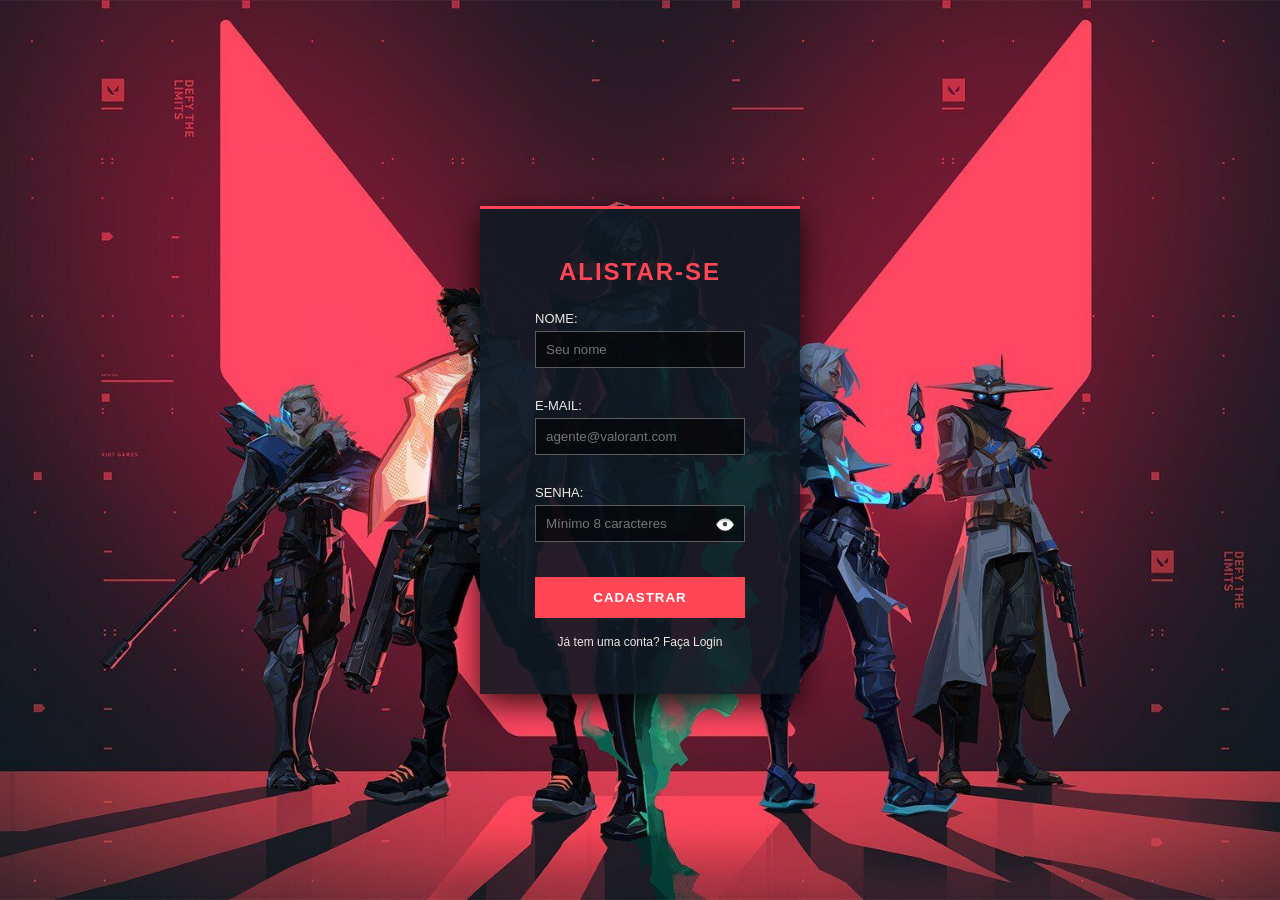
<file: index.html>
<!DOCTYPE html>
<html lang="pt-BR">
<head>
    <meta charset="UTF-8">
    <meta name="viewport" content="width=device-width, initial-scale=1.0">
    <title>Cadastro de Agente</title>
    <link rel="stylesheet" href="style.css">
</head>
<body>
    <div class="container">
        <h2>Alistar-se</h2>
        <form id="cadastroForm">
            <label for="nome">Nome:</label>
            <input type="text" id="nome" name="nome" placeholder="Seu nome">
            <span class="erro" id="erroNome"></span>

            <label for="email">E-mail:</label>
            <input type="email" id="email" name="email" placeholder="agente@valorant.com">
            <span class="erro" id="erroEmail"></span>

            <label for="senha">Senha:</label>
            <div class="campo-senha">
                <input type="password" id="senha" placeholder="Mínimo 8 caracteres">
                <span class="olho" onclick="toggleSenha('senha')">👁️</span>
            </div>
            <span class="erro" id="erroSenha"></span>

            <button type="submit">Cadastrar</button>
            <p style="margin-top: 15px;"><a href="login.html">Já tem uma conta? Faça Login</a></p>
        </form>
        <p id="mensagemSucesso" class="sucesso"></p>
    </div>
    <script src="script.js"></script>
</body>
</html>
</file>
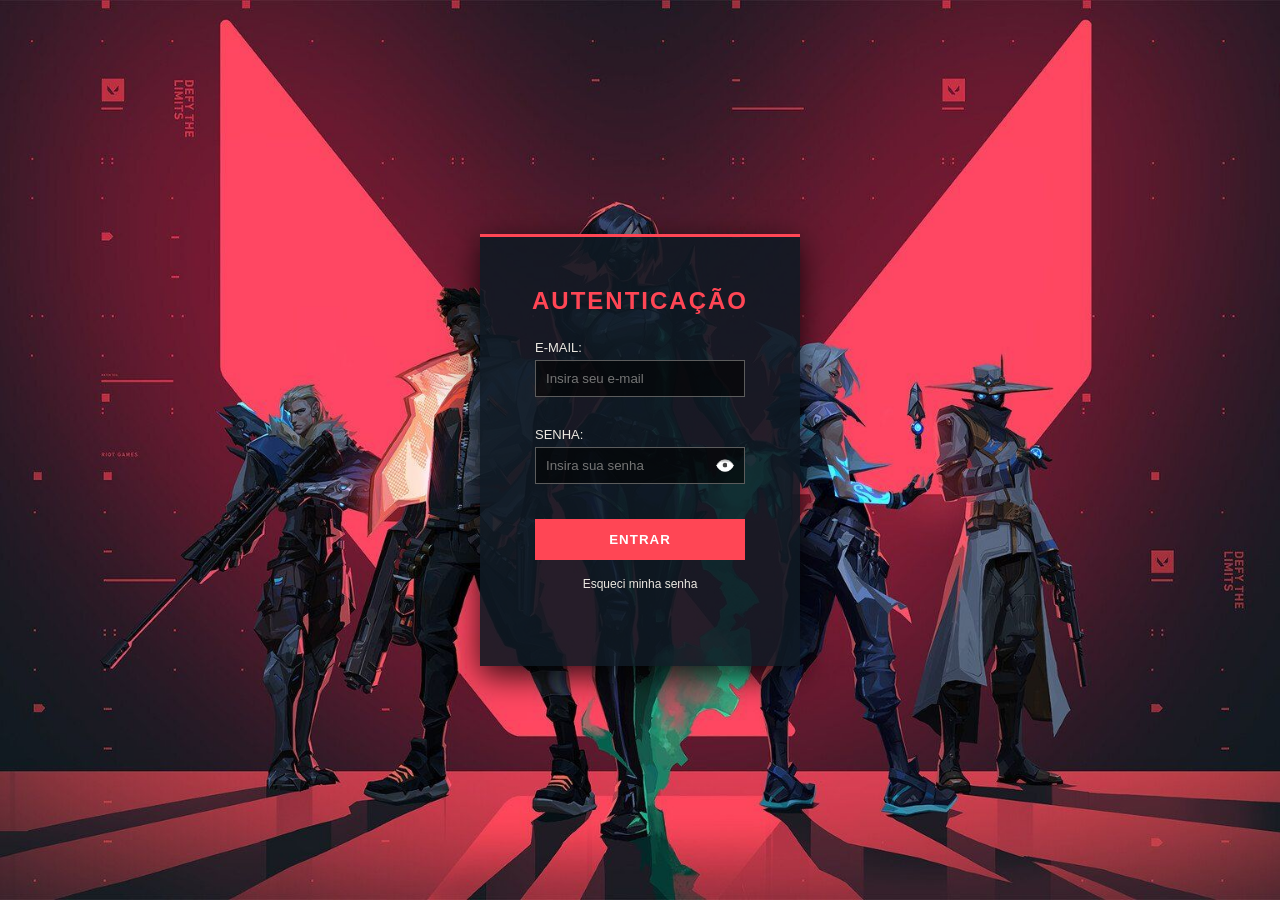
<file: login.html>
<!DOCTYPE html>
<html lang="pt-BR">
<head>
    <meta charset="UTF-8">
    <meta name="viewport" content="width=device-width, initial-scale=1.0">
    <title>Login - Protocolo Valorant</title>
    <link rel="stylesheet" href="style.css">
</head>
<body>
    <div class="container">
        <h2>Autenticação</h2>
        <form id="loginForm">
            <label for="email">E-mail:</label>
            <input type="email" id="email" name="email" placeholder="Insira seu e-mail">
            <span class="erro" id="erroEmail"></span>

            <label for="senha">Senha:</label>
            <div class="campo-senha">
                <input type="password" id="senha" placeholder="Insira sua senha">
                <span class="olho" onclick="toggleSenha('senha')">👁️</span>
            </div>
            <span class="erro" id="erroSenha"></span>

            <button type="submit">Entrar</button>
            <p style="margin-top: 15px;"><a href="redefinir.html">Esqueci minha senha</a></p>
        </form>

        <p id="mensagemErro" class="erro"></p>
        <p id="mensagemSucesso" class="sucesso"></p>
    </div>
    <script src="login.js"></script>
</body>
</html>
</file>
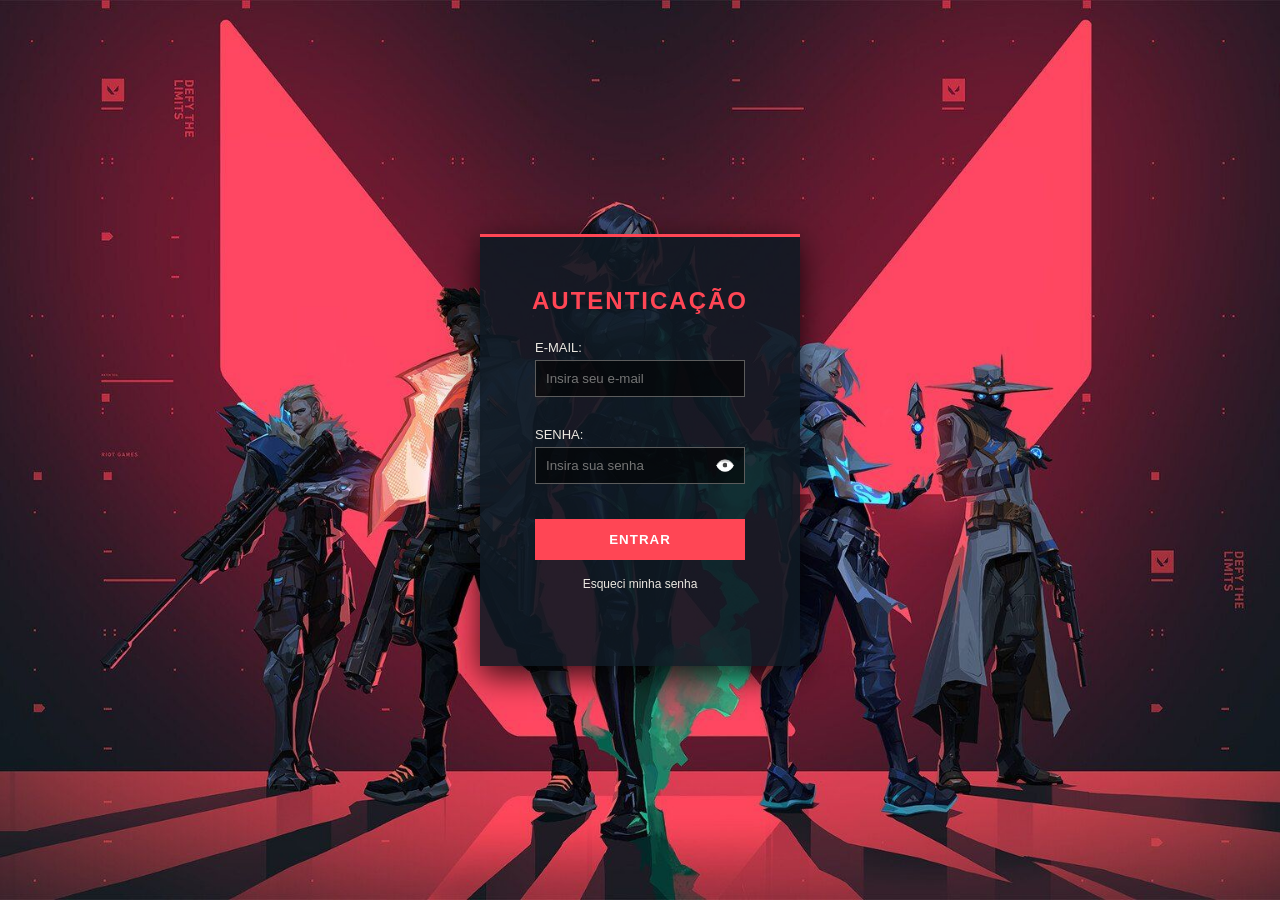
<file: principal.html>
<!DOCTYPE html>
<html lang="pt-BR">
<head>
    <meta charset="UTF-8">
    <meta name="viewport" content="width=device-width, initial-scale=1.0">
    <title>Base de Operações</title>
    <link rel="stylesheet" href="style.css">
</head>
<body>
    <div class="container">
        <h2>Base de Operações</h2>
        <p id="boasVindas">Agente conectado ao sistema central.</p>
        
        <div style="text-align: left; margin-bottom: 20px; color: #ece8e1;">
            <p><strong>Nome:</strong> <span id="infoNome"></span></p>
            <p><strong>E-mail:</strong> <span id="infoEmail"></span></p>
        </div>

        <button id="logout">Desconectar</button>   
    </div>

    <script>
        let usuarioLogado = JSON.parse(localStorage.getItem("usuarioLogado"));

        if (!usuarioLogado) {
            window.location.href = "login.html";
        } else {
            document.getElementById("boasVindas").textContent = `Bem-vindo(a), Agente ${usuarioLogado.nome}!`;
            document.getElementById("infoNome").textContent = usuarioLogado.nome;
            document.getElementById("infoEmail").textContent = usuarioLogado.email;
        }

        document.getElementById("logout").addEventListener("click", function() {
            localStorage.removeItem("usuarioLogado");
            window.location.href = "login.html";
        });
    </script>
</body>
</html>
</file>
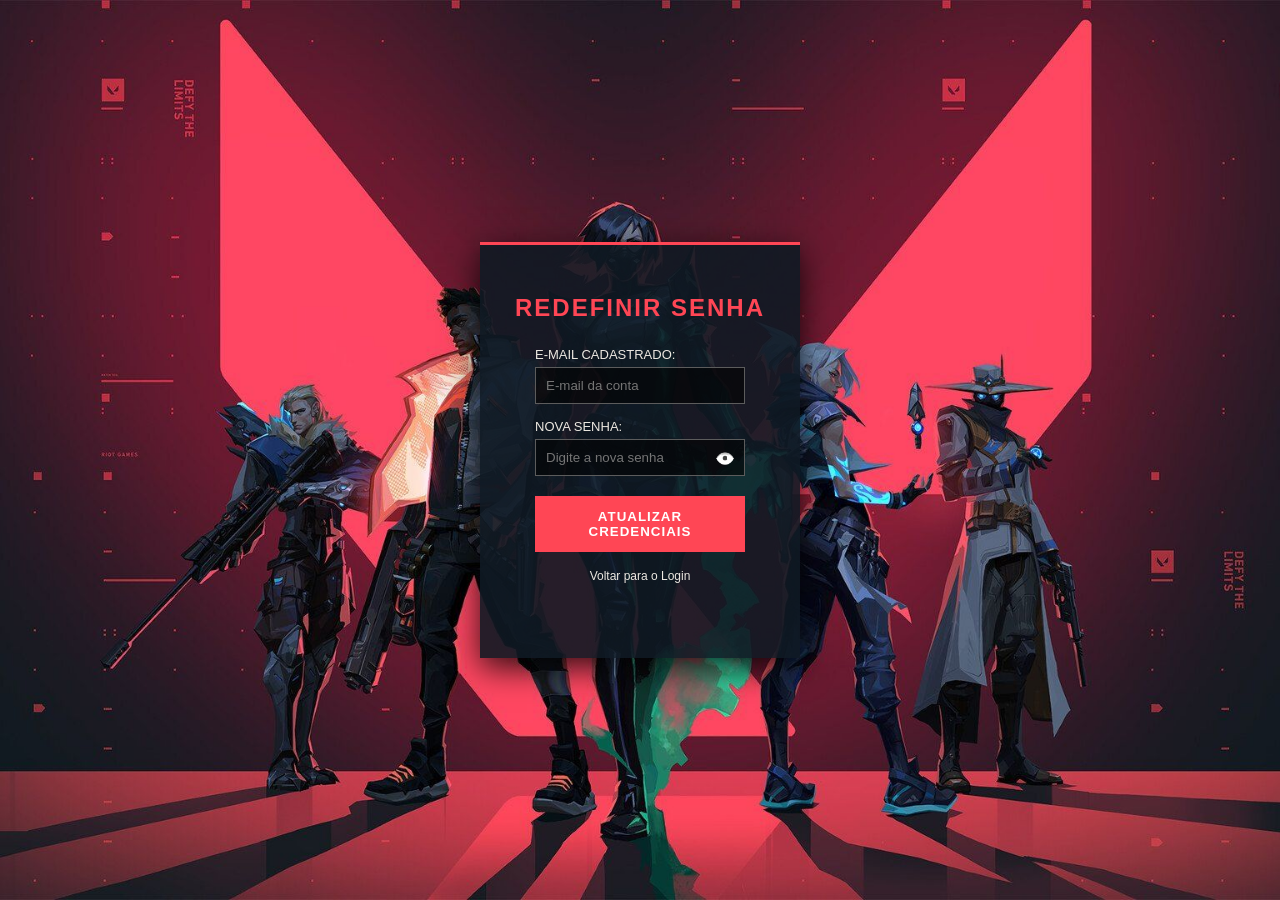
<file: redefinir.html>
<!DOCTYPE html>
<html lang="pt-BR">
<head>
    <meta charset="UTF-8">
    <meta name="viewport" content="width=device-width, initial-scale=1.0">
    <title>Redefinir Senha</title>
    <link rel="stylesheet" href="style.css">
</head>
<body>
    <div class="container">
        <h2>Redefinir Senha</h2>
        <form id="resetForm">
            <label>E-mail cadastrado:</label>
            <input type="email" id="email" placeholder="E-mail da conta">
            
            <label>Nova senha:</label>
            <div class="campo-senha">
                <input type="password" id="novaSenha" placeholder="Digite a nova senha">
                <span class="olho" onclick="toggleSenha('novaSenha')">👁️</span>
            </div>

            <button type="submit">Atualizar Credenciais</button>
            <p style="margin-top: 15px;"><a href="login.html">Voltar para o Login</a></p>
        </form>

        <p id="mensagem" class="erro"></p>
        <p id="mensagemSucesso" class="sucesso"></p>
    </div>
    <script src="reset.js"></script>
</body>
</html>
</file>
<file: style.css>
* {
    box-sizing: border-box;
}

body {
    background-image: url("fundo.jpg");
    background-repeat: no-repeat;
    background-size: cover;
    background-position: center;
    background-attachment: fixed; 
    font-family: 'Segoe UI', Tahoma, Geneva, Verdana, sans-serif; 
    display: flex;
    justify-content: center;
    align-items: center;
    min-height: 100vh; 
    margin: 0;
}

.container {
    background: rgba(15, 25, 35, 0.9); 
    padding: 30px 20px; 
    border-top: 3px solid #ff4655; 
    box-shadow: 0 10px 30px rgba(0, 0, 0, 0.8); 
    width: 320px; 
    text-align: center; 
    color: #ece8e1; 
}

h2 {
    color: #ff4655; 
    margin-bottom: 25px; 
    text-transform: uppercase; 
    letter-spacing: 2px; 
}

.container p {
    color: #ece8e1;
    font-size: 14px;
    margin-bottom: 15px;
}

label {
    display: block;
    text-align: left;
    margin-left: 12.5%; 
    font-size: 13px;
    color: #ece8e1;
    margin-top: 10px;
    text-transform: uppercase;
}

input {
    width: 75%; 
    padding: 10px; 
    margin: 5px 0; 
    background-color: rgba(0, 0, 0, 0.6); 
    border: 1px solid #5c5c5c; 
    color: #ece8e1;
    border-radius: 0; 
    outline: none;
    transition: border-color 0.3s ease;
}

input:focus {
    border-color: #ff4655; 
}

button {
    width: 75%; 
    padding: 12px; 
    background-color: #ff4655; 
    color: white; 
    border: 1px solid #ff4655; 
    border-radius: 0; 
    cursor: pointer; 
    margin-top: 15px; 
    font-weight: bold;
    text-transform: uppercase;
    letter-spacing: 1px;
    transition: all 0.3s ease;
}

button:hover {
    background-color: transparent; 
    color: #ff4655;
}

.erro {
    color: #ff4655; 
    font-size: 12px; 
    height: 15px; 
    display: block; 
}

.sucesso {
   color: #00ff00; 
   margin-top: 10px; 
   font-weight: bold;
}

/* Ajustes no Layout do Botão Mostrar Senha */
.campo-senha {
    position: relative;
    width: 75%; 
    margin: 0 auto; 
}

.campo-senha input {
    width: 100%; 
    padding-right: 35px; 
}

.olho {
    position: absolute;
    right: 10px;
    top: 50%;
    transform: translateY(-50%);
    cursor: pointer;
    font-size: 16px;
    filter: grayscale(100%) brightness(200%); 
    transition: transform 0.2s;
}

.olho:hover {
    transform: translateY(-50%) scale(1.2); 
}

a {
    color: #ece8e1;
    text-decoration: none;
    font-size: 12px;
    transition: color 0.3s;
}

a:hover {
    color: #ff4655;
}
</file>
